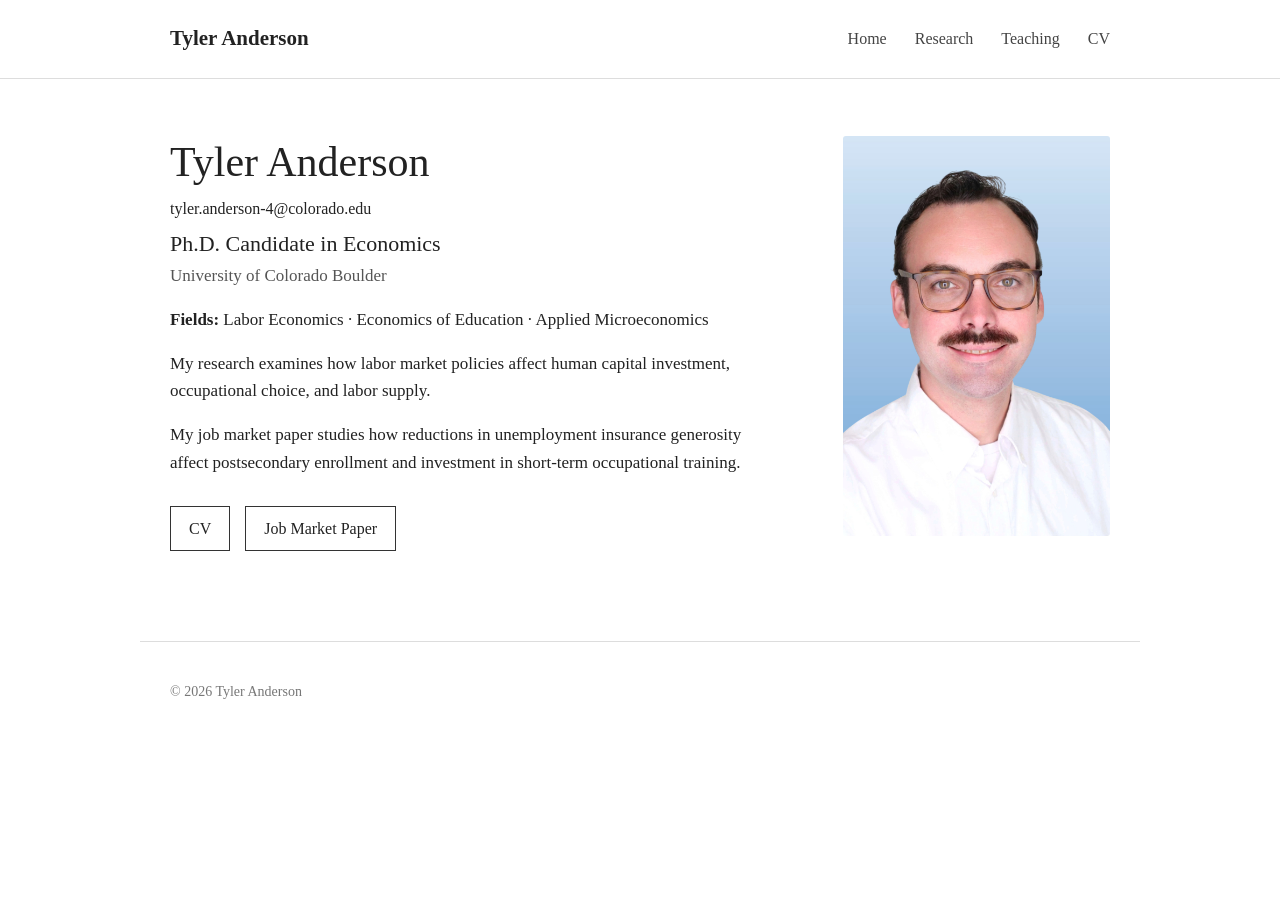
<file: index.html>
<!DOCTYPE html>
<html lang="en">

<head>
    <meta charset="UTF-8">
    <meta name="viewport" content="width=device-width, initial-scale=1.0">
    <meta name="description"
      content="Tyler Anderson is a Ph.D. candidate in Economics at the University of Colorado Boulder specializing in labor economics, economics of education, and applied microeconomics.">

    <meta name="author" content="Tyler Anderson">    

    <title>Tyler Anderson | Economics</title>

    <link rel="stylesheet" href="style.css">
</head>
    
<body>

    <nav>
        <div class="nav-container">
            <a class="name" href="index.html">Tyler Anderson</a>

            <div class="nav-links">
                <a href="index.html">Home</a>
                <a href="research.html">Research</a>
                <a href="teaching.html">Teaching</a>
                <a href="files/Anderson_CV.pdf">CV</a>
            </div>
        </div>
    </nav>

    <main>

        <section class="intro">

            <div class="intro-text">

                <h1>Tyler Anderson</h1>

                <a class="email" href="mailto:tyler.anderson-4@colorado.edu">
                    tyler.anderson-4@colorado.edu
                </a>
                
                <h2>Ph.D. Candidate in Economics</h2>

                <p class="affiliation">
                    University of Colorado Boulder
                </p>

                <p class="fields">
                    <strong>Fields:</strong>
                    Labor Economics · Economics of Education · Applied Microeconomics
                </p>

                <p>
                    My research examines how labor market policies affect human capital investment, occupational choice, and labor supply.
                </p>

                <p>
                    My job market paper studies how reductions in unemployment insurance generosity affect postsecondary enrollment and investment in short-term occupational training.
                </p>

                <div class="buttons">
                    <a href="files/Anderson_CV.pdf">CV</a>
                    <a href="files/Anderson_JMP.pdf">Job Market Paper</a>
                </div>

            </div>

            <div class="photo">
                <img src="images/headshot.jpg"
                     alt="Tyler Anderson">
            </div>

        </section>

    </main>

    <footer>
    <p>&copy; 2026 Tyler Anderson</p>
    </footer>
    
</body>

</html>
</file>
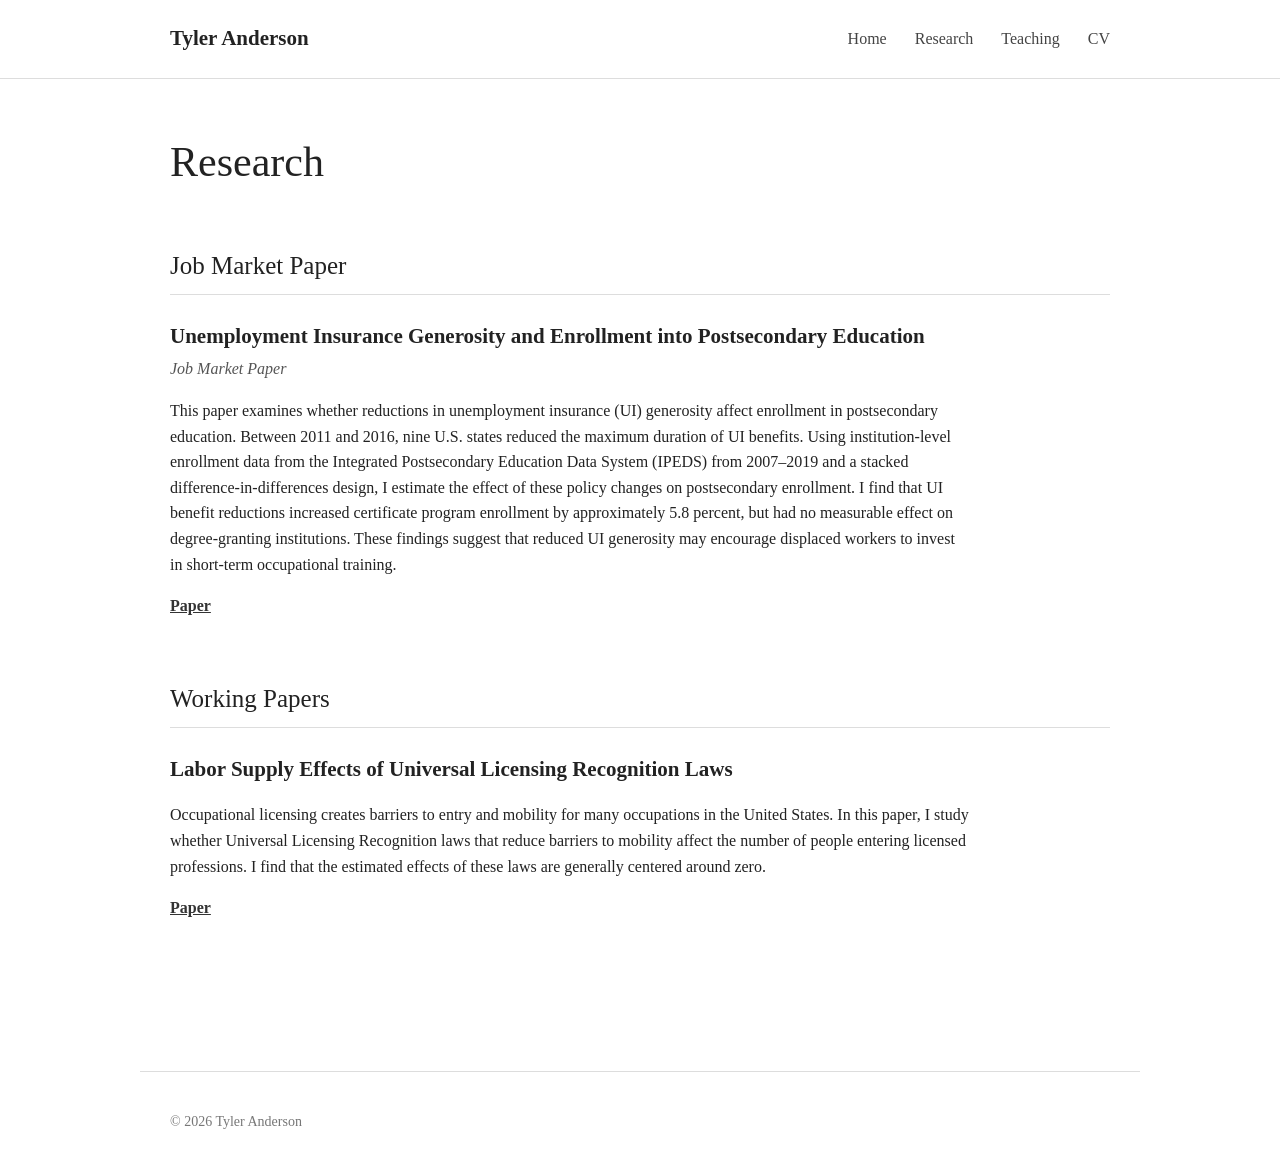
<file: research.html>
<!DOCTYPE html>
<html lang="en">

<head>
    <meta charset="UTF-8">
    <meta name="viewport" content="width=device-width, initial-scale=1.0">

    <title>Research | Tyler Anderson</title>

    <link rel="stylesheet" href="style.css">
</head>

<body>

    <nav>
        <div class="nav-container">
            <a class="name" href="index.html">Tyler Anderson</a>

            <div class="nav-links">
                <a href="index.html">Home</a>
                <a href="research.html">Research</a>
                <a href="teaching.html">Teaching</a>
                <a href="files/Anderson_CV.pdf">CV</a>
            </div>
        </div>
    </nav>

    <main>

        <h1 class="page-title">Research</h1>

        <section class="research-section">

            <h2>Job Market Paper</h2>

            <article class="paper">

                <h3>
                    Unemployment Insurance Generosity and Enrollment
                    into Postsecondary Education
                </h3>

                <p class="paper-status">Job Market Paper</p>

                <p>
                    This paper examines whether reductions in unemployment
                    insurance (UI) generosity affect enrollment in
                    postsecondary education. Between 2011 and 2016, nine
                    U.S. states reduced the maximum duration of UI benefits.
                    Using institution-level enrollment data from the
                    Integrated Postsecondary Education Data System (IPEDS)
                    from 2007–2019 and a stacked difference-in-differences
                    design, I estimate the effect of these policy changes
                    on postsecondary enrollment. I find that UI benefit
                    reductions increased certificate program enrollment
                    by approximately 5.8 percent, but had no measurable
                    effect on degree-granting institutions. These findings
                    suggest that reduced UI generosity may encourage
                    displaced workers to invest in short-term occupational
                    training.
                </p>

                <div class="paper-links">
                    <a href="files/Anderson_JMP.pdf">Paper</a>
                </div>

            </article>

        </section>


        <section class="research-section">

            <h2>Working Papers</h2>

            <article class="paper">

                <h3>
                    Labor Supply Effects of Universal Licensing
                    Recognition Laws
                </h3>

                <p>
                    Occupational licensing creates barriers to entry and
                    mobility for many occupations in the United States.
                    In this paper, I study whether Universal Licensing
                    Recognition laws that reduce barriers to mobility
                    affect the number of people entering licensed
                    professions. I find that the estimated effects of
                    these laws are generally centered around zero.
                </p>

                <div class="paper-links">
                    <a href="files/Anderson_Licensing.pdf">Paper</a>
                </div>

            </article>

        </section>

    </main>
    
<footer>
    <p>&copy; 2026 Tyler Anderson</p>
</footer>
    
</body>

</html>
</file>
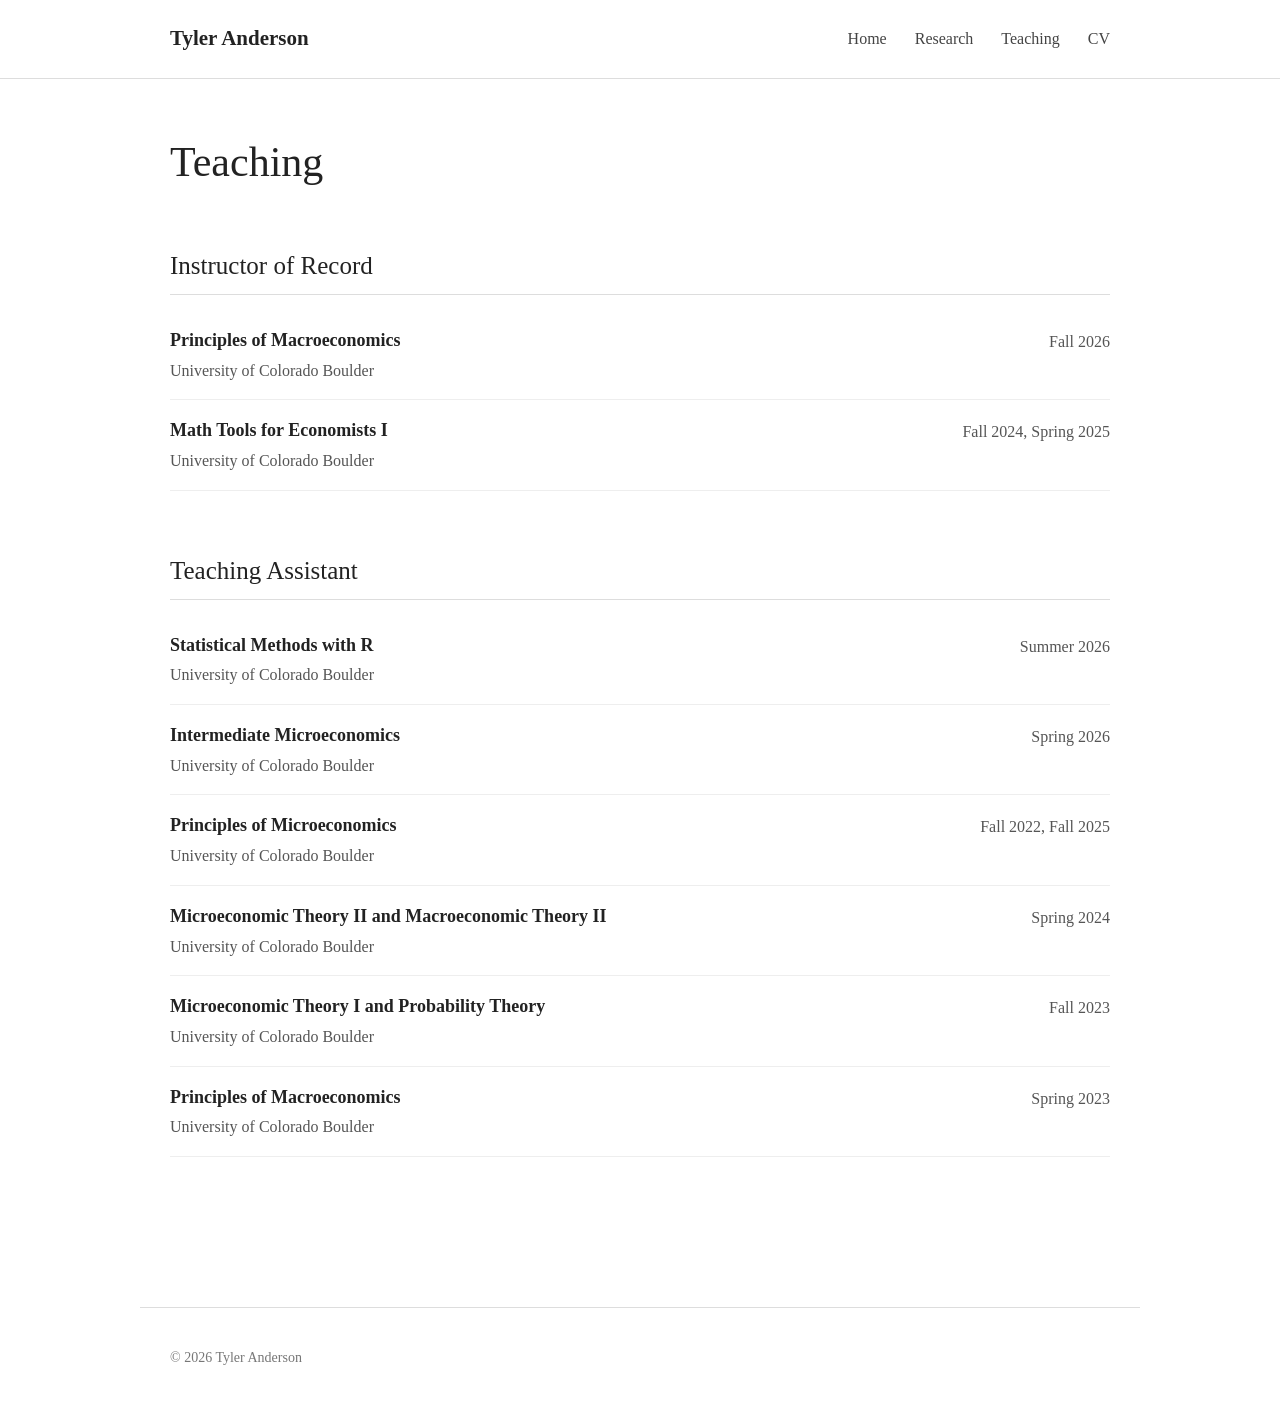
<file: teaching.html>
<!DOCTYPE html>
<html lang="en">

<head>
    <meta charset="UTF-8">
    <meta name="viewport" content="width=device-width, initial-scale=1.0">

    <title>Teaching | Tyler Anderson</title>

    <link rel="stylesheet" href="style.css">
</head>

<body>

    <nav>
        <div class="nav-container">
            <a class="name" href="index.html">Tyler Anderson</a>

            <div class="nav-links">
                <a href="index.html">Home</a>
                <a href="research.html">Research</a>
                <a href="teaching.html">Teaching</a>
                <a href="files/Anderson_CV.pdf">CV</a>
            </div>
        </div>
    </nav>

    <main>

        <h1 class="page-title">Teaching</h1>

        <section class="teaching-section">

            <h2>Instructor of Record</h2>

            <div class="course">
                <div>
                    <h3>Principles of Macroeconomics</h3>
                    <p>University of Colorado Boulder</p>
                </div>
                <p class="course-date">Fall 2026</p>
            </div>

            <div class="course">
                <div>
                    <h3>Math Tools for Economists I</h3>
                    <p>University of Colorado Boulder</p>
                </div>
                <p class="course-date">Fall 2024, Spring 2025</p>
            </div>

        </section>


        <section class="teaching-section">

            <h2>Teaching Assistant</h2>

            <div class="course">
                <div>
                    <h3>Statistical Methods with R</h3>
                    <p>University of Colorado Boulder</p>
                </div>
                <p class="course-date">Summer 2026</p>
            </div>

            <div class="course">
                <div>
                    <h3>Intermediate Microeconomics</h3>
                    <p>University of Colorado Boulder</p>
                </div>
                <p class="course-date">Spring 2026</p>
            </div>

            <div class="course">
                <div>
                    <h3>Principles of Microeconomics</h3>
                    <p>University of Colorado Boulder</p>
                </div>
                <p class="course-date">Fall 2022, Fall 2025</p>
            </div>

            <div class="course">
                <div>
                    <h3>Microeconomic Theory II and Macroeconomic Theory II</h3>
                    <p>University of Colorado Boulder</p>
                </div>
                <p class="course-date">Spring 2024</p>
            </div>

            <div class="course">
                <div>
                    <h3>Microeconomic Theory I and Probability Theory</h3>
                    <p>University of Colorado Boulder</p>
                </div>
                <p class="course-date">Fall 2023</p>
            </div>

            <div class="course">
                <div>
                    <h3>Principles of Macroeconomics</h3>
                    <p>University of Colorado Boulder</p>
                </div>
                <p class="course-date">Spring 2023</p>
            </div>

        </section>

    </main>
    
<footer>
    <p>&copy; 2026 Tyler Anderson</p>
</footer>
    
</body>

</html>
</file>
<file: style.css>
* {
    box-sizing: border-box;
}

body {
    margin: 0;
    font-family: Georgia, "Times New Roman", serif;
    color: #222;
    background: #fff;
    line-height: 1.6;
}

nav {
    border-bottom: 1px solid #ddd;
}

.nav-container {
    max-width: 1000px;
    margin: auto;
    padding: 22px 30px;

    display: flex;
    justify-content: space-between;
    align-items: center;
}

.name {
    font-size: 21px;
    font-weight: bold;
    color: #222;
    text-decoration: none;
}

.nav-links {
    display: flex;
    gap: 28px;
}

.nav-links a {
    color: #444;
    text-decoration: none;
}

.nav-links a:hover {
    text-decoration: underline;
}

main {
    max-width: 1000px;
    margin: auto;
    padding: 50px 30px;
}

.intro {
    display: grid;
    grid-template-columns: 2.3fr 1fr;
    gap: 60px;
    align-items: center;
}

h1 {
    margin: 0;
    font-size: 42px;
    font-weight: normal;
}

h2 {
    margin: 5px 0 0;
    font-size: 22px;
    font-weight: normal;
}

.affiliation {
    margin-top: 0;
    color: #555;
}

.intro-text p {
    font-size: 17px;
    max-width: 650px;
}

.photo img {
    width: 100%;
    max-width: 280px;
    border-radius: 3px;
}

.buttons {
    margin-top: 30px;
    display: flex;
    gap: 15px;
}

.buttons a {
    padding: 8px 18px;
    border: 1px solid #333;
    text-decoration: none;
    color: #222;
}

.buttons a:hover {
    background: #222;
    color: white;
}

@media (max-width: 700px) {

    .nav-container {
        flex-direction: column;
        gap: 10px;
    }

    .intro {
        grid-template-columns: 1fr;
    }

.photo img {
    width: 100%;
    max-width: 255px;
    border-radius: 3px;
}

    .photo img {
        max-width: 220px;
    }

}

/* Research page */

.page-title {
    margin-bottom: 50px;
}

.research-section {
    margin-bottom: 60px;
}

.research-section > h2 {
    font-size: 25px;
    padding-bottom: 8px;
    border-bottom: 1px solid #ddd;
    margin-bottom: 25px;
}

.paper {
    max-width: 800px;
}

.paper h3 {
    font-size: 21px;
    margin-bottom: 3px;
}

.paper-status {
    margin-top: 0;
    font-style: italic;
    color: #555;
}

.paper p {
    font-size: 16px;
}

.paper-links {
    margin-top: 15px;
}

.paper-links a {
    margin-right: 18px;
    font-weight: bold;
    color: #333;
}

/* Teaching page */

.teaching-section {
    margin-bottom: 60px;
}

.teaching-section > h2 {
    font-size: 25px;
    padding-bottom: 8px;
    border-bottom: 1px solid #ddd;
    margin-bottom: 15px;
}

.course {
    display: flex;
    justify-content: space-between;
    gap: 40px;
    padding: 16px 0;
    border-bottom: 1px solid #eee;
}

.course h3 {
    font-size: 18px;
    margin: 0;
}

.course p {
    margin: 3px 0 0;
    color: #555;
}

.course-date {
    white-space: nowrap;
    text-align: right;
}

@media (max-width: 700px) {

    .course {
        display: block;
    }

    .course-date {
        text-align: left;
        margin-top: 5px;
    }

}

footer {
    max-width: 1000px;
    margin: 40px auto 0;
    padding: 25px 30px;
    border-top: 1px solid #ddd;
    color: #777;
    font-size: 14px;
}

.email {
    color: #222;
    text-decoration: none;
}

.email:hover {
    text-decoration: underline;
}

.buttons a {
    padding: 9px 18px;
    border: 1px solid #333;
    text-decoration: none;
    color: #222;
    transition: 0.15s ease;
}

.buttons a:hover {
    background: #222;
    color: white;
}
</file>
